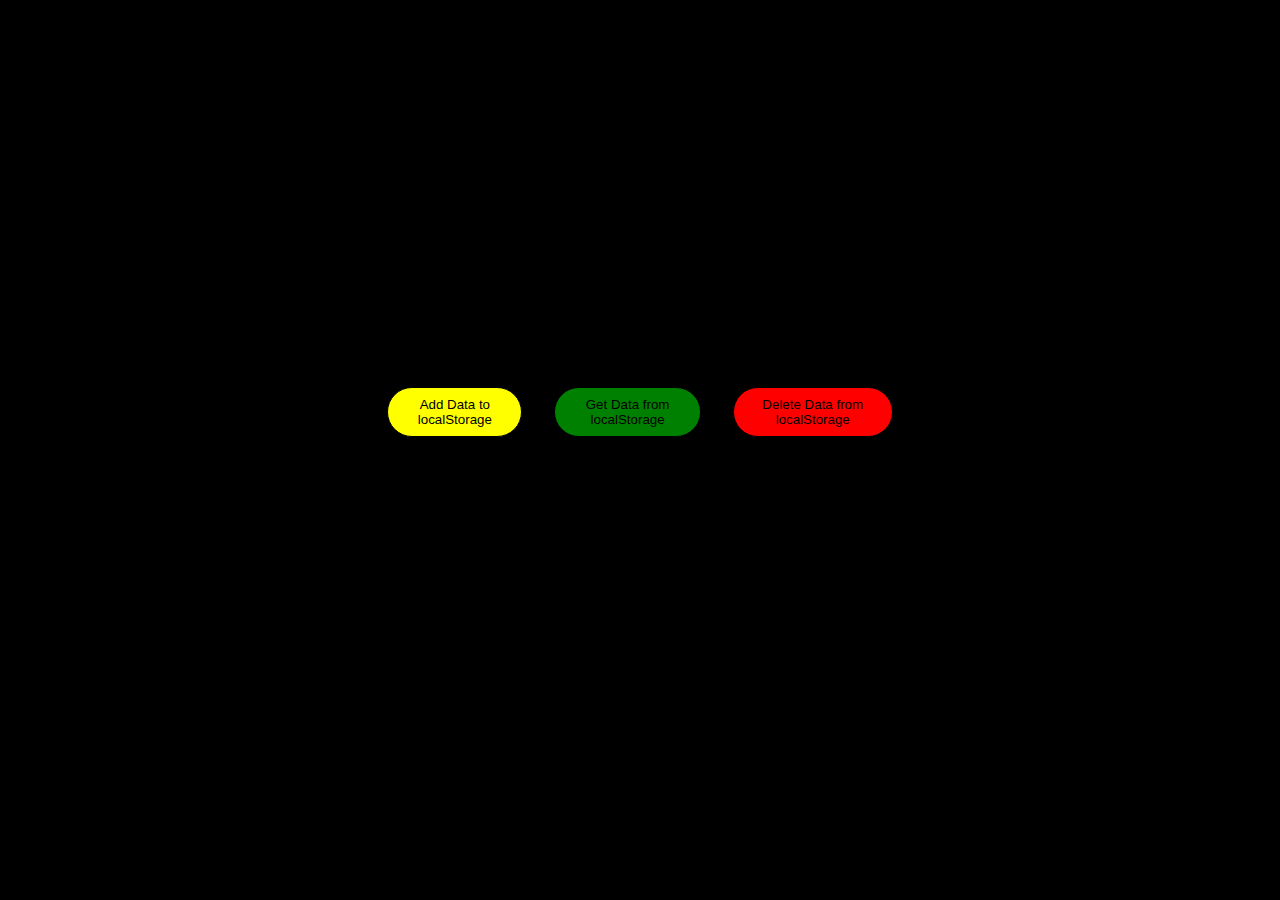
<file: events/index.html>
<!DOCTYPE html>
<html lang="en">
<head>
    <meta charset="UTF-8">
    <meta name="viewport" content="width=device-width, initial-scale=1.0">
    <title>localStorage</title>
    <link rel="stylesheet" href="index.css">
</head>

<body>
    <div class="local">
        <button id="addBtn">Add Data to localStorage</button>
        <button id="getBtn">Get Data from localStorage</button>
        <button id="removeBtn">Delete Data from localStorage</button>
    </div>
    <script>
        const studentBioData = {
            firstName: "Priyanshu",
            lastName: "Negi",
            age:22,
            gender: "Male",
            grade: "A",
            course:["Math","Science","English"],
            address:{
                street: "123 Main St",
                city: "Cityville",
                state:"State",
                zipCode:"12345"
            }
        };

        const addTodoList=()=>{
            localStorage.setItem('objectdata', JSON.stringify(studentBioData))
        }

        const getTodoList=()=>{
            const retrievedSDtudentData =localStorage.getItem('objectdata')
            console.log(JSON.parse(retrievedSDtudentData))
            console.log(studentBioData.firstName)
        }
        const removeTodoList=()=>{
            localStorage.removeItem('objectdata')
        }

        document.getElementById("addBtn").addEventListener('click', addTodoList);
         document.getElementById("getBtn").addEventListener('click',getTodoList);
         document.getElementById("removeBtn").addEventListener('click',()=>{
            removeTodoList();
        });
    </script>
</body>
</html>
</file>
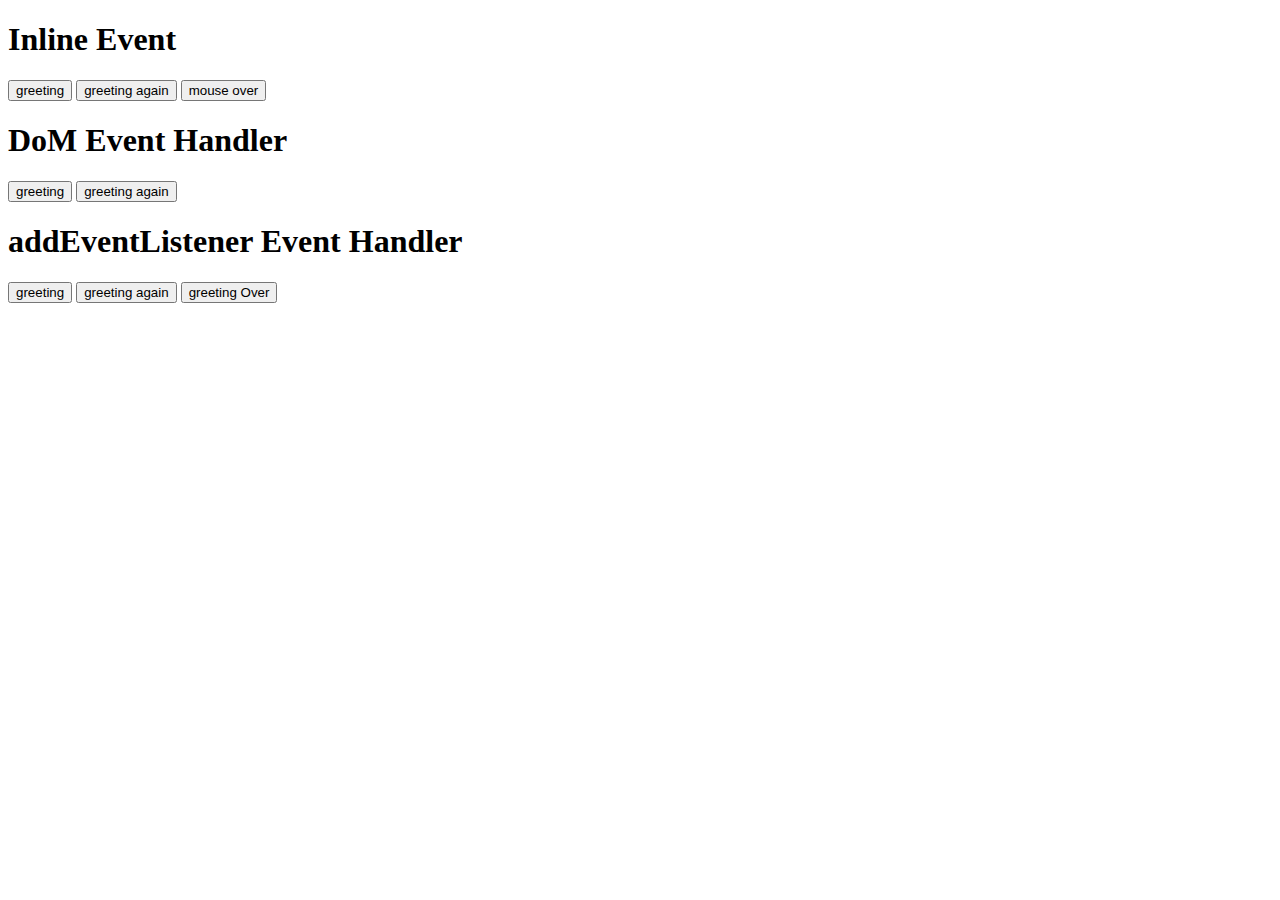
<file: events/event.html>
<!DOCTYPE html>
<html lang="en">
<head>
    <meta charset="UTF-8">
    <meta name="viewport" content="width=device-width, initial-scale=1.0">
    <title>Document</title>
    <style>

    </style>
</head>
<body>
    <h1>Inline Event</h1>
    <button onclick="alert('Welcome')">greeting</button>
     <button ondblclick="alert('Welcome Priyanshu')">greeting again</button>   
     <button onmouseover="alert( 'over done')">mouse over</button> 
    

     <h1>DoM Event Handler</h1>
     <button id="myBtn">greeting</button>
     <button id="myBtn1">greeting again</button>
     <div class="todol"></div>

     <h1>addEventListener Event Handler</h1>
     <button id="myBtn2">greeting</button>
      <button id="myBtn3">greeting again</button>
      
       <button id="myBtn4">greeting Over</button>
     <script>
     
        document.getElementById('myBtn').onclick=()=>{
            alert('welcome') ;
        }
        document.getElementById('myBtn1').ondblclick=()=>{
            alert('Hello tO the world!');}

        document.getElementById('myBtn2').addEventListener('click',()=> {alert("To the world best")});
        document.getElementById('myBtn3').addEventListener('dblclick',()=> {alert("To the world best js")});
        document.getElementById('myBtn4').addEventListener('mouseover',()=> {alert("Over Done!")});
        
         
    
     </script>
</body>
</html>
</file>
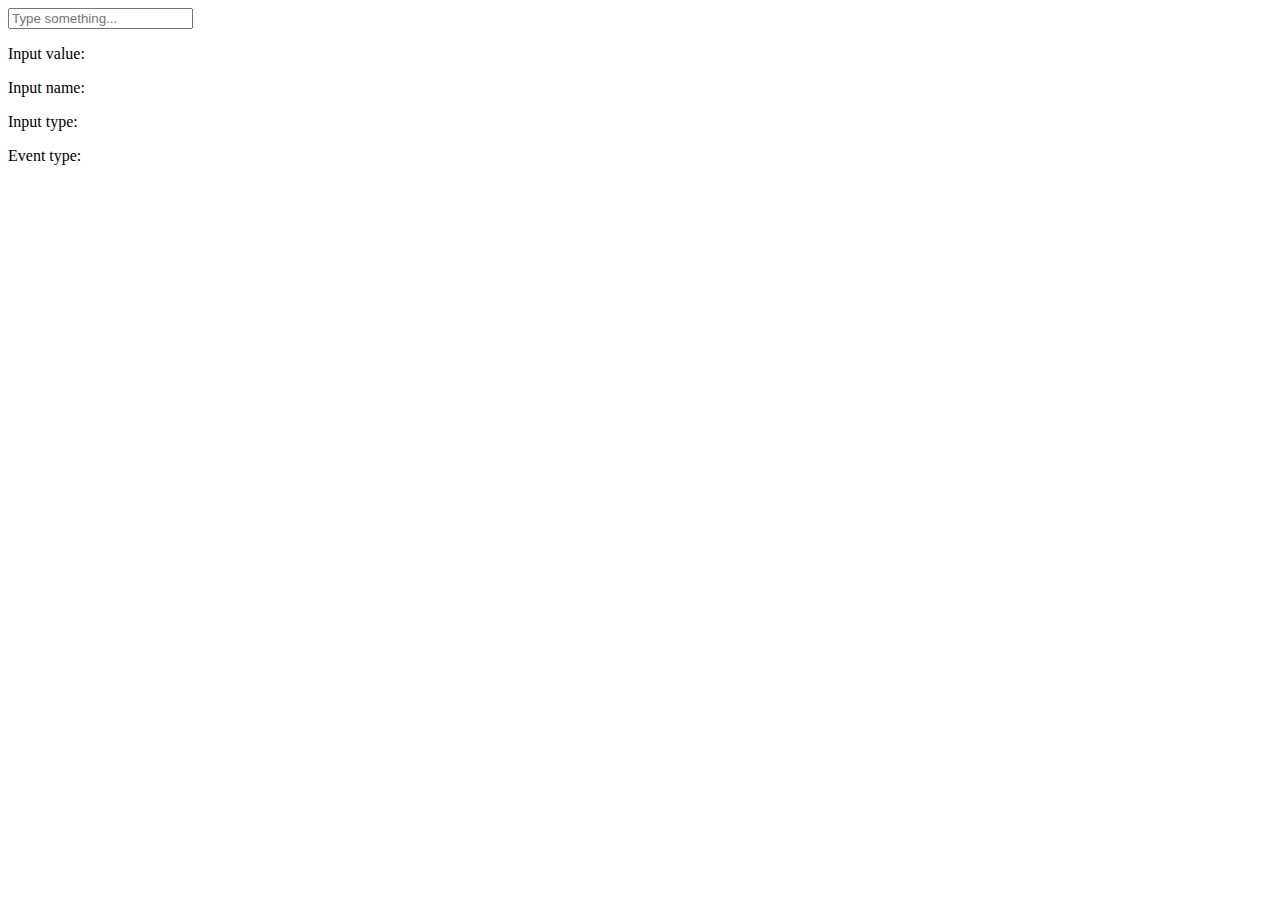
<file: events/inputEvent.html>
<!DOCTYPE html>
<html lang="en">
<head>
    <meta charset="UTF-8">
    <meta name="viewport" content="width=device-width, initial-scale=1.0">
    <title>Document</title>
</head>
<body>
    <section>
        <input type="text" id="myInput" name="username" placeholder="Type something..." autocomplete="off"/>

        <div class="output">
            <p class="inputValue">Input value:</p>
            <p class="inputName">Input name:</p>
             <p class="inputType">Input type:</p>
              <p class="eventType">Event type:</p>
        </div>
    </section>

    <script>
        const inputElem=document.getElementById('myInput');

        const handleInputEvent=(event)=>{
            console.log(event);

            console.log('Input value:',event.target.value);
            console.log('Input name:',event.target.name);
            console.log('Input type:',event.inputType);  
            console.log('Event type:',event.type);
            
            document.querySelector(".inputValue").textContent= `Input value: ${event.target.value}`;
           document.querySelector(".inputName").textContent= `Input name: ${event.target.name}`;
           document.querySelector(".inputType").textContent= `Input type: ${event.inputType}`;
           document.querySelector(".eventType").textContent= `Event Type : ${event.type }`;
        }

        // inputElem.addEventListener('input',handleInput);

        inputElem.addEventListener('change',handleInputEvent);
    </script>
</body>
</html>
</file>
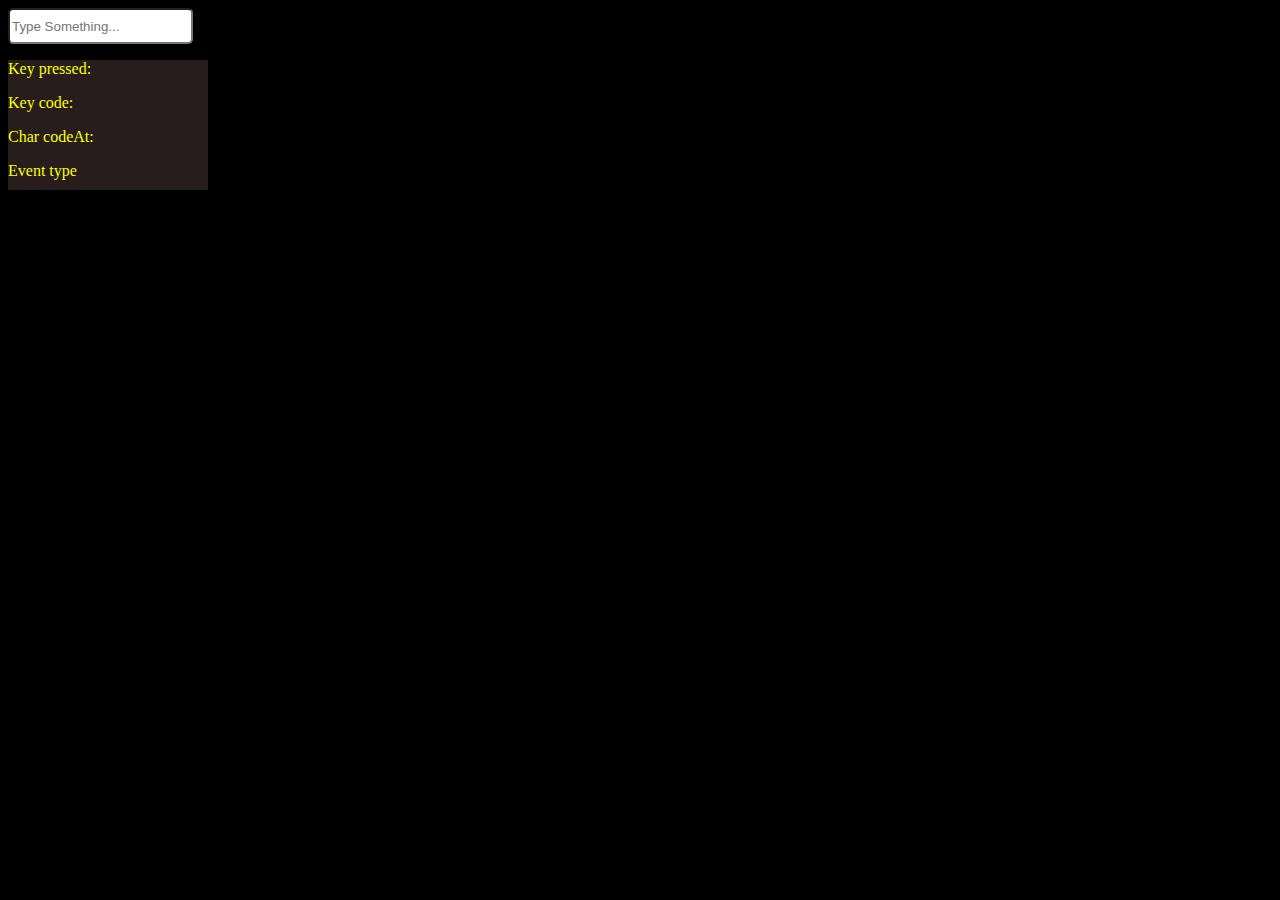
<file: events/keyboardEvent.html>
<!DOCTYPE html>
<html lang="en">

<head>
    <meta charset="UTF-8">
    <meta name="viewport" content="width=device-width, initial-scale=1.0">
    <title>Document</title>
    <style>
        body {
            background-color: black;

        }

        #myInput {
            border-radius: 5px;
            height: 30px;
        }

        .output {
            background-color: rgb(39, 29, 29);
            width: 200px;
            height: 130px;
            border-left: white
        }

        p {
            color: yellow;
        }
    </style>
</head>
<body>
    <div>
        <input type="text" id="myInput" placeholder="Type Something..."/>
        <div class="output">
            <p class="keyPressed">Key pressed:</p>
            <p class="keyCode">Key code:</p>
            <p class="charCode">Char codeAt:</p>
            <p class="eventType">Event type</p>
        </div>
    </div>

    <script>
        const handleKeyPress = (event) => {
          console.log(event);
          console.log('Key pressed:', event.key);
          console.log('Key code:', event.code);
          console.log('Event type:', event.type);

          document.querySelector(".keyPressed").textContent= `key Pressed : ${event.key}`;
           document.querySelector(".keyCode").textContent= `key code : ${event.code}`;
           document.querySelector(".charCode").textContent= `Char codeAt : ${event.key.charCodeAt(0)}`;
           document.querySelector(".eventType").textContent= `Event Type : ${event.type}`;
        };

        
        
        var output = document.querySelector(".output")
      
        myInput.addEventListener('keydown', handleKeyPress);//keydown when key released      
              
    </script>
</body>

</html>
</file>
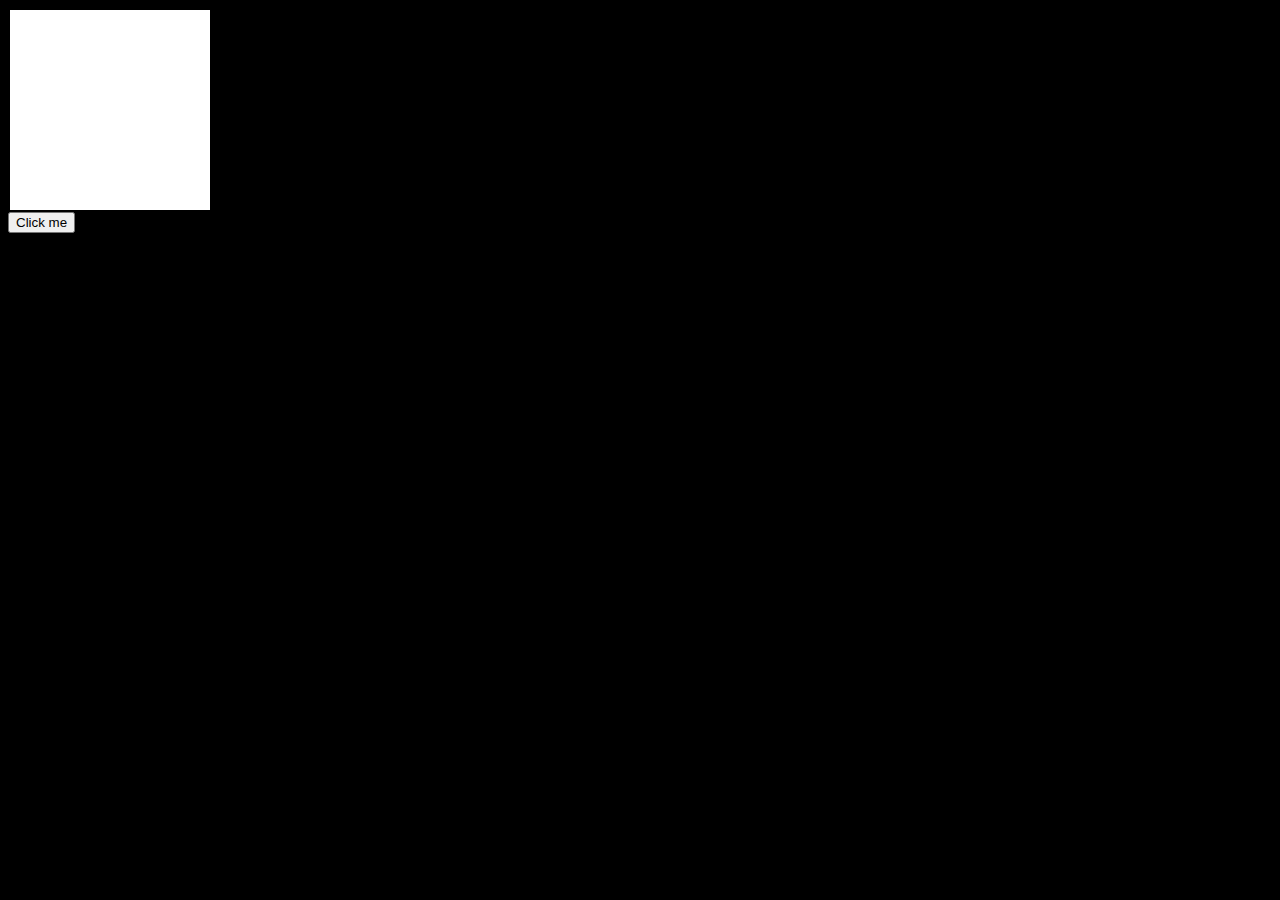
<file: events/mouseEvent.html>
<!DOCTYPE html>
<html lang="en">
<head>
  <meta charset="UTF-8" />
  <meta name="viewport" content="width=device-width, initial-scale=1.0" />
  <title>Change Color Example</title>
  <style>
    body {
        background-color: black;
    }
    .rectangle {
        background-color: white;
      border: 2px solid chocolate
                        ;
      border-color: aqua;
      height: 200px;
      width: 200px;
      transition: background-color 0.3s ease;
    }
    .addTransition{
        border-radius: 50%;
        translate: 30rem 0;
        transition: 1s ease;        
        
       
    }

        .addTransition1{
        border-radius: 50%;
        translate: 0rem 0;
         transition: 1s ease; 
        
        
       
    }
  </style>
</head>
<body>
    <section>
        <div class="rectangle" style="border: 2px solid; height: 200px; width: 200px;"></div>
        <button id="myButton">Click me</button>
    </section>

    <script>
        
    const myButton = document.getElementById("myButton");
    const rectDiv = document.querySelector(".rectangle");

    handleMouseEvents=()=> {
      rectDiv.style.backgroundColor = "#f5ee62";
      console.log("Click!");
    }

    const handleMouseEvents2 = ()=>{
        rectDiv.classList.add("addTransition")
    }

      const handleMouseEvents3 = ()=>{
        rectDiv.classList.add("addTransition1")
    }

    myButton.addEventListener("click", handleMouseEvents );
    myButton.addEventListener('dblclick', handleMouseEvents2);
    rectDiv.addEventListener('mouseout',handleMouseEvents3);
            
        
    </script>
</body>
</html>
</file>
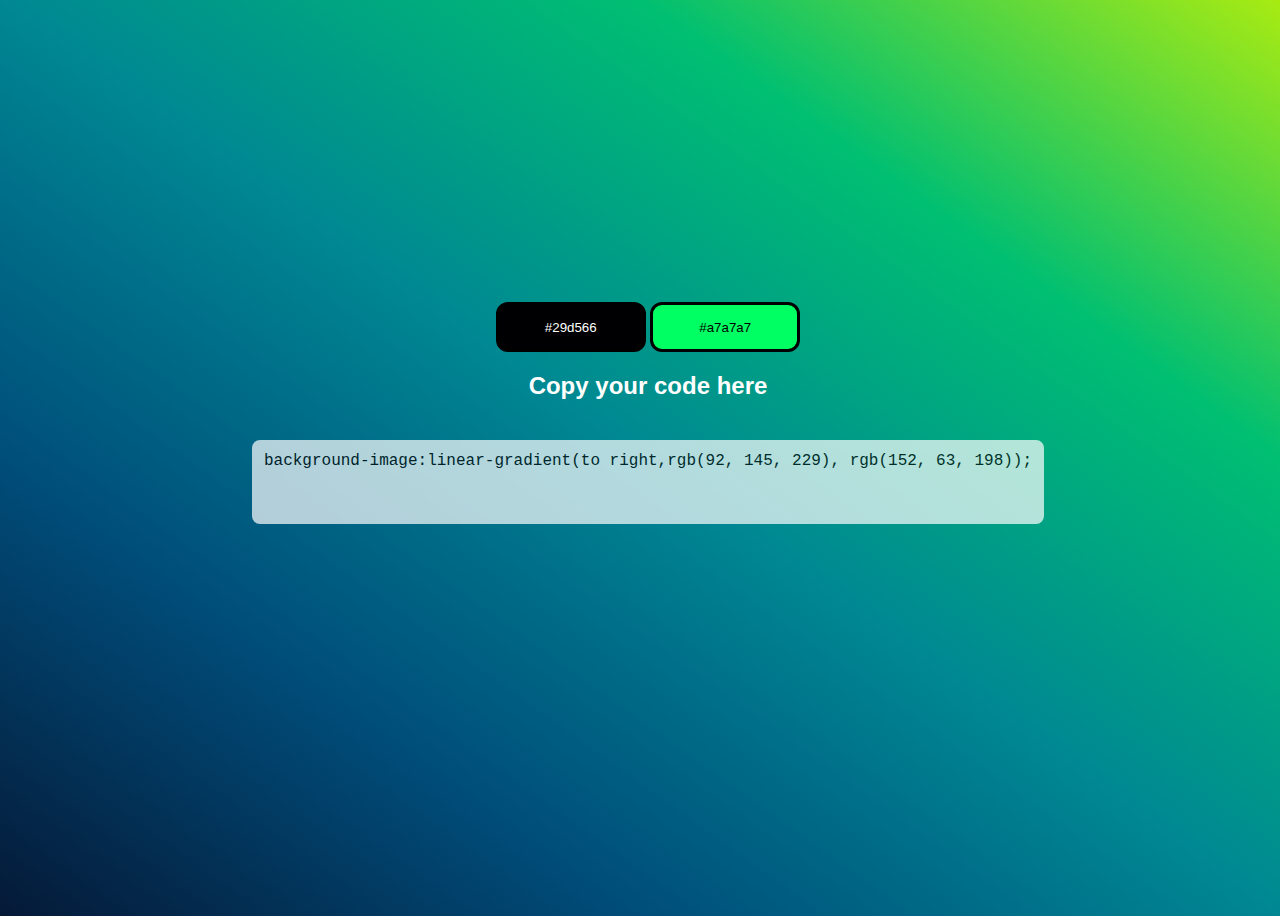
<file: events/projectGradient.html>
<!DOCTYPE html>
<html lang="en">
<head>
    <meta charset="UTF-8">
    <meta name="viewport" content="width=device-width, initial-scale=1.0">
    <title>Event Object Example</title>
</head>
<style>

    body{
        width:100%;
        height:100vh;
        background: linear-gradient(to right top,#051937,#004d7a, #008793, #00bf72, #a8eb12);
        color: white;
        font-family: Arial, Helvetica, sans-serif;
        text-align: center;
        
    }
    #myButton{
        height: 50px;
        width: 150px;
        background-color: rgb(0, 0, 2);
        border-radius: 12px;
        border: solid 3px black;
        cursor: pointer;
        color: white;
    }

      #myButton2{
        height: 50px;
        width: 150px;
        background-color: rgb(0, 255, 98);
        border-radius: 12px;
        border: solid 3px black;
        cursor: pointer;
    }

    .container{
        display: flex;
        justify-content: center;
        align-items: center;
        flex-direction: column;
        height: 90vh;
    }

    .copycode{
        margin-top: 20px;
        background-color: white;
        opacity: 70%;
        border: 2px solid white;
        scrollbar-color: white;
        padding: 10px;
        height: 60px;
        border-radius: 8px;
        width: fit-content;
        font-family: 'Courier New', Courier, monospace;
        color: black;
    }
</style>
<body>
     <section class="container">
        <div>
          <button id="myButton">#29d566</button>  
          <button id="myButton2">#a7a7a7</button>  
        </div>
        <h2>Copy your code here</h2>
        <div class="copycode">

            background-image:linear-gradient(to right,rgb(92, 145, 229), rgb(152, 63, 198));
        </div>
        
     </section>

     <script>
        let btn1= document.getElementById("myButton");
        let btn2= document.getElementById("myButton2");
        let copyDiv= document.querySelector(".copycode");


        const HexValues =()=>{
            let myHexaValues="0123456789abcdef"
            let colors = '#';

            for(let i=0; i<6;i++)
            {
                
                colors += myHexaValues[Math.floor(Math.random()*16)];
            }
            return colors;
        }


       const handleButton1=()=>{
         rgb1=HexValues();
          btn1.innerText=rgb1;
           document.body.style.background = `linear-gradient(to right, ${rgb1}, ${btn2.innerText})`;
           copyDiv.innerHTML=`background-image:linear-gradient(to right,${rgb1}, ${btn2.innerText});`
        }

        const handleButton2=()=>{
           rgb2=HexValues();
           btn2.innerText=rgb2;
            document.body.style.background = `linear-gradient(to right, ${rgb2}, ${rgb1})`;
             copyDiv.innerHTML=`background-image:linear-gradient(to right,${rgb1}, ${rgb2});`
        }

        btn1.addEventListener("click", handleButton1);
        btn2.addEventListener("click", handleButton2);

        copyDiv.addEventListener("click",()=>{
            navigator.clipboard.writeText(copyDiv.innerText);
            alert("Code Copied to Clipboard!");
        })
     </script>

    
</body>
</html>
</file>
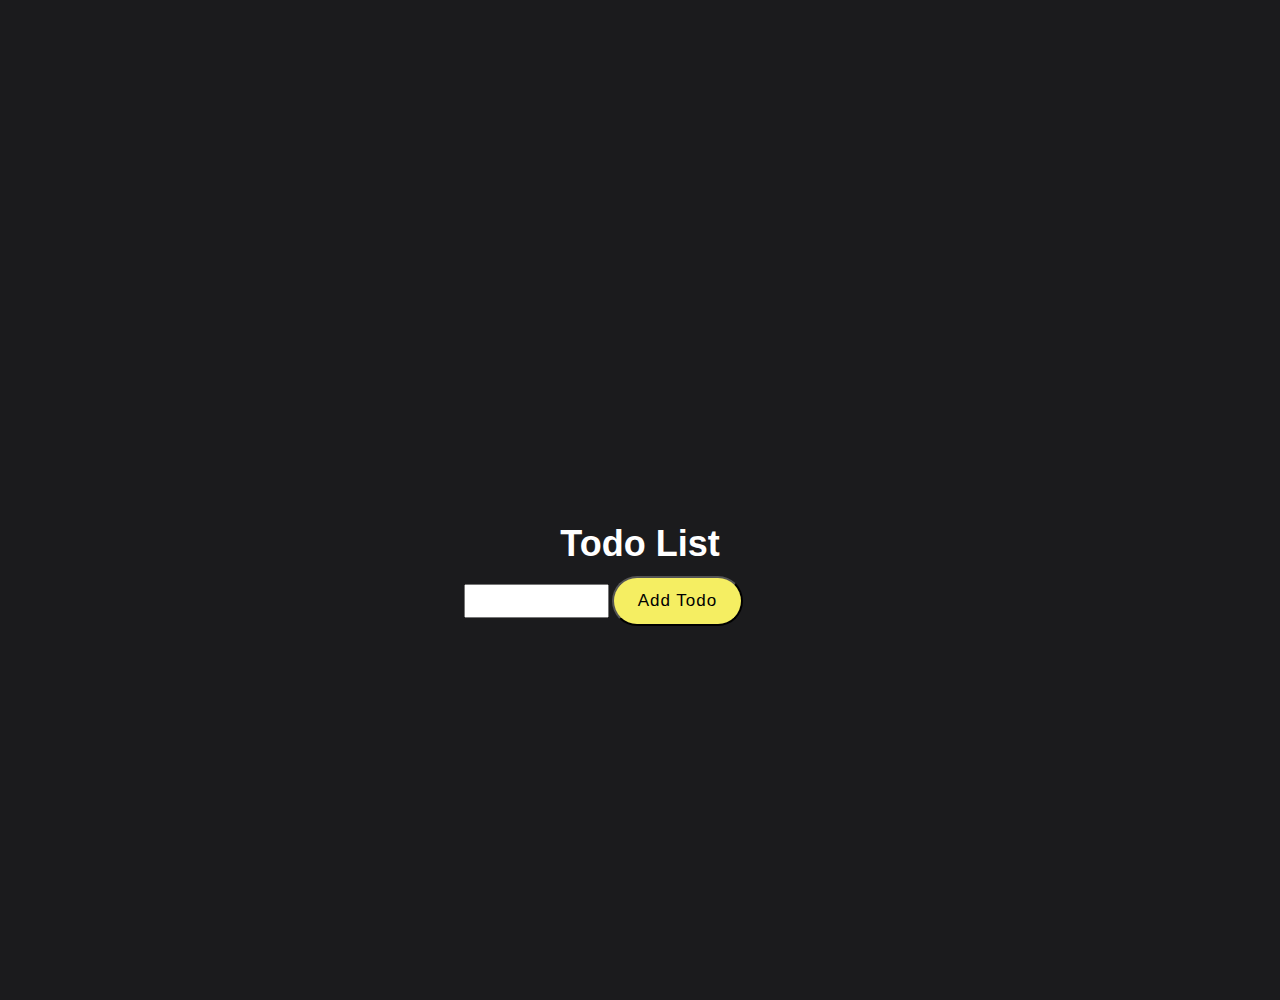
<file: events/todoProject.html>
<!DOCTYPE html>
<html lang="en">

<head>
    <meta charset="UTF-8">
    <meta name="viewport" content="width=device-width, initial-scale=1.0">
    <title>todo</title>
    <link rel="stylesheet" href="todoProject.css">
</head>

<body>


    <h1>Todo List</h1>
    <br />
    <form>
        <div>
            <input type="text" id="inputValue" />
            <button class="btn">Add Todo</button>
        </div>
        <section class="todo-lists-elem"></section>
    </form>
    <script>
        const mainTodoElem = document.querySelector(".todo-lists-elem");
        const inputvalue = document.getElementById('inputValue');

        const getTodoListFromLocal = () => {
            return JSON.parse(localStorage.getItem('priyanshu'))

        };

        const addTodoListLocalStorage = (localTodoLists) => {
            return localStorage.setItem('priyanshu', JSON.stringify(localTodoLists))
        };

        let localTodoLists = getTodoListFromLocal() || [];

        addTodoDynamicElement = (curElem) => {
            const divElement = document.createElement("div");
            divElement.classList.add("main_todo_div");
            divElement.innerHTML = `<li>${curElem}</li> <button class='deleteBtn'>Delete</button>`;
            mainTodoElem.append(divElement)
        }

        const addTodoList = (e) => {
            e.preventDefault();


            const todoListValue = inputvalue.value.trim();

            inputvalue.value = '';

            if (todoListValue !== '' && !localTodoLists.includes(todoListValue)) {

                localTodoLists.push(todoListValue)
                localTodoLists = [...new Set(localTodoLists)];
                console.log(localTodoLists);
                localStorage.setItem('priyanshu', JSON.stringify(localTodoLists))



                addTodoDynamicElement(todoListValue);
            }
        };

        const showTodoList = () => {
            console.log(localTodoLists);

            localTodoLists.forEach((curElem) => {
                addTodoDynamicElement(curElem);
            });
        };

        showTodoList();

        const removeTodoElem = (e) => {
            const todoToRemove = e.target;
            let todoListContent = todoToRemove.previousElementSibling.innerText;
            let parentElem = todoToRemove.parentElement;
            console.log(todoListContent);


            localTodoLists = localTodoLists.filter((curTodo) => {
                return curTodo !== todoListContent.toLowerCase();

            });

            console.log(localTodoLists);
            

            addTodoListLocalStorage(localTodoLists);
            parentElem.remove();
        };

        mainTodoElem.addEventListener('click', (e) => {
            e.preventDefault();
            // console.log(e.target.classList.contains('deleteBtn'));
              if (e.target.classList.contains('deleteBtn')){
                removeTodoElem(e)
            }
            
            removeTodoElem(e);
        });
        document.querySelector('.btn').addEventListener('click', (e) => {
            // console.log(e.target.classList.contains('deleteBtn'));
         
                addTodoList(e)
            
            
        });
    </script>


</body>

</html>
</file>
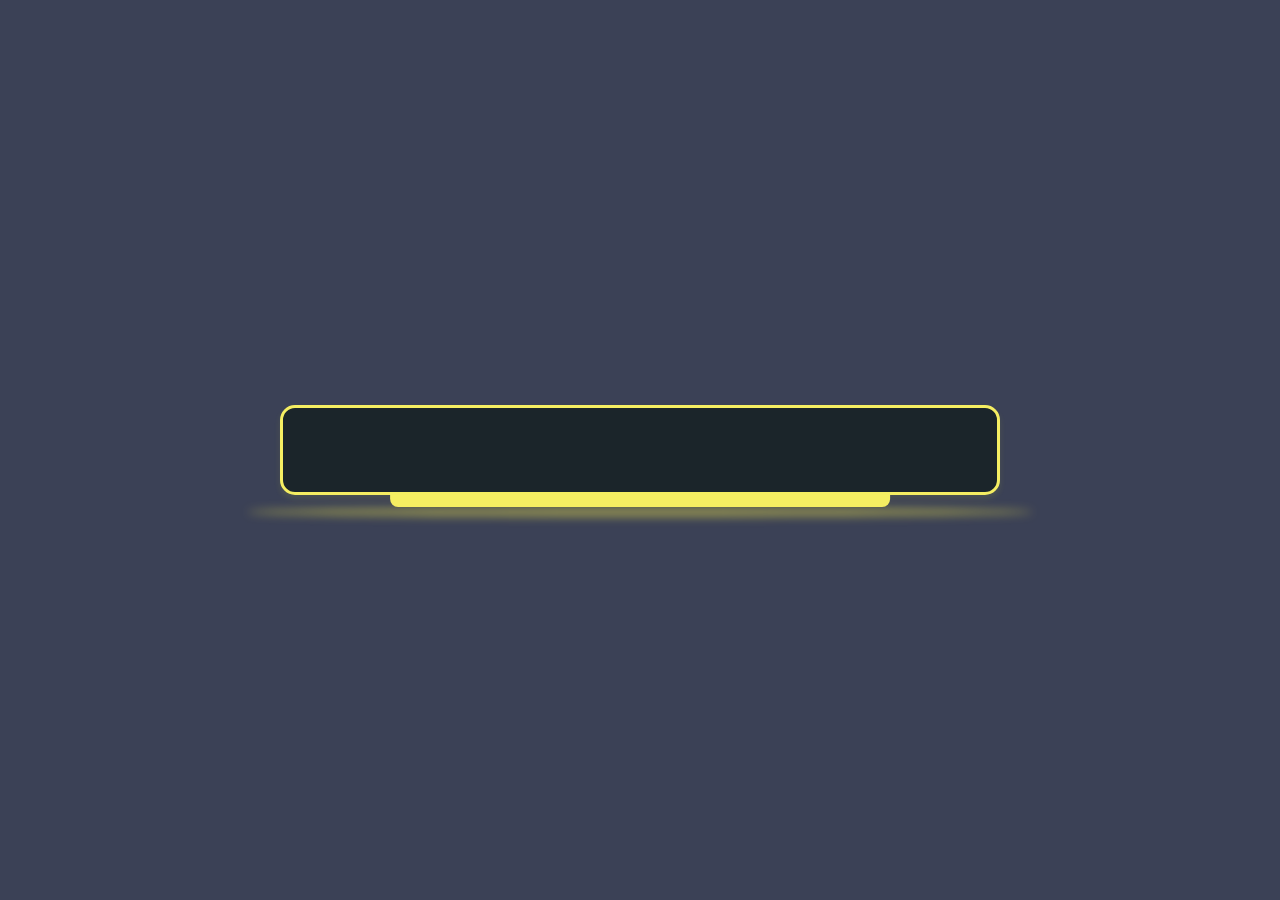
<file: timeBasedEvents/digitalWatch.html>
<!DOCTYPE html>
<html lang="en">
<head>
    <meta charset="UTF-8">
    <meta name="viewport" content="width=device-width, initial-scale=1.0">
    <link
      rel="stylesheet"
      href="https://cdnjs.cloudflare.com/ajax/libs/font-awesome/6.1.0/css/all.min.css"
      integrity="sha512-10/jx2EXwxxWqCLX/hHth/vu2KY3jCF70dCQB8TSgNjbCVAC/8vai53GfMDrO2Emgwccf2pJqxct9ehpzG+MTw=="
      crossorigin="anonymous"
      referrerpolicy="no-referrer"
    />
    <title>Document</title>
    <link rel="stylesheet" href="digitalWatch.css">
</head>
<body>
    <div class="container">
      <div class="clockHolder">
        <div class="timeHolder">
          <div class="timeOptions">
            <i class="fas fa-clock" data-title="Time"></i>
            <i class="fas fa-stopwatch" data-title="StopWatch"></i>
            <i class="far fa-clock" data-title="CountDown"></i>
          </div>
          <div class="mainDiv">
            <p id="clock"></p>
          </div>
        </div>
      </div>
    </div>

    <script>
      const currentTime = () =>{
        let curTime = new Date().toLocaleTimeString();
        document.getElementById('clock').innerText=curTime;
      };
      setInterval(currentTime,1000);
    </script>
</body>
</html>
</file>
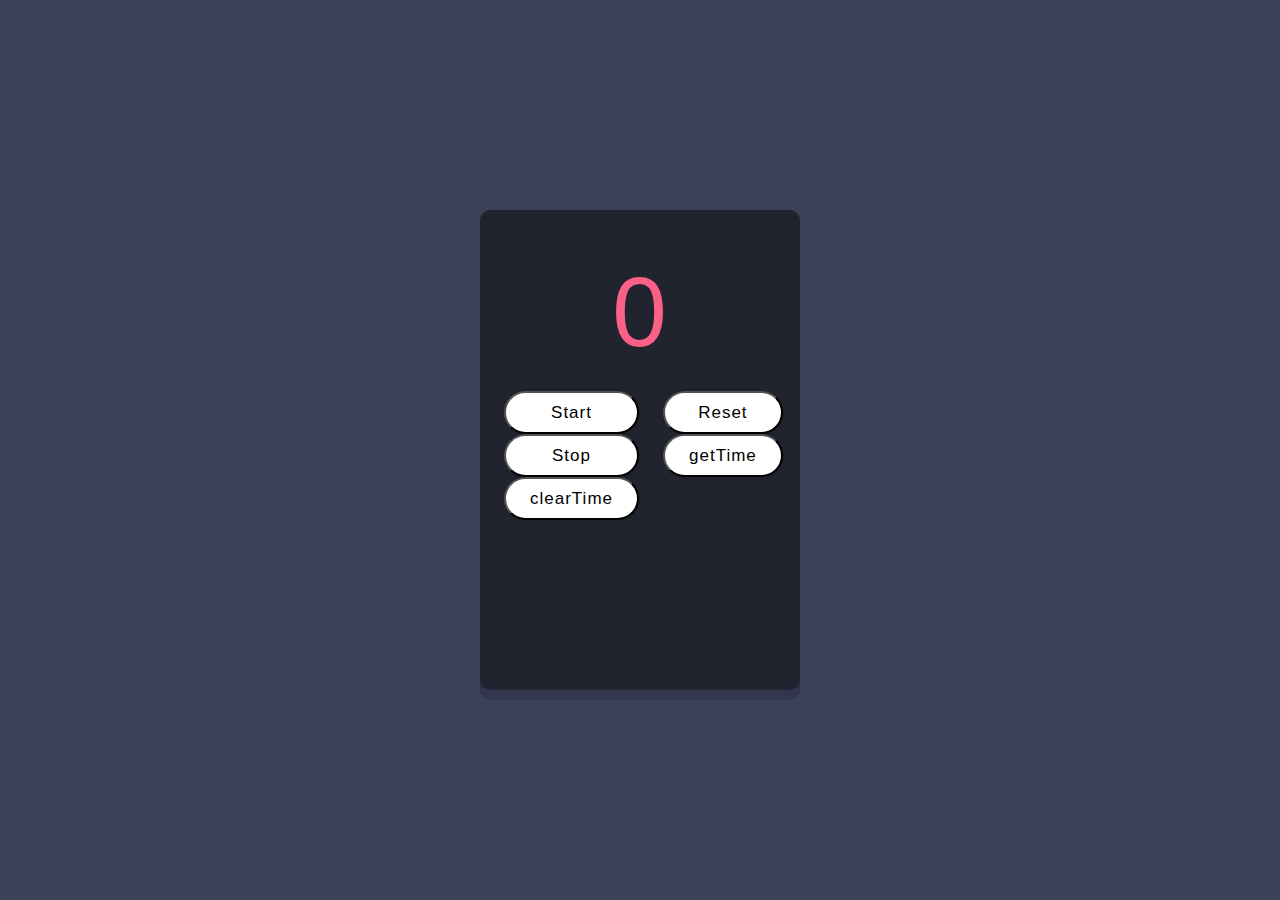
<file: timeBasedEvents/stopWatch.html>
<!DOCTYPE html>
<html lang="en">
  <head>
    <meta charset="UTF-8" />
    <meta name="viewport" content="width=device-width, initial-scale=1.0" />
    <title>Document</title>
    <link rel="stylesheet" href="stopWatch.css" />
  </head>
  <body>
    <section>
      <p id="countDown">0</p>
      <div class="buttons">
        <button class="start_btn">Start</button>
        <button class="reset_btn">Reset</button>
        <button class="stop_btn">Stop</button>
        <button class="time_btn">getTime</button>
        <button class="clear_btn">clearTime</button>
      </div>
      <div class="resetValue"></div>
    </section>
    <script>
       const countDownElement = document.getElementById('countDown');
       const resetValueElement = document.querySelector('.resetValue');
       let startCount = 0;
       let intervalId;

       const startTimer=()=>{
       intervalId =setInterval(()=>{
          countDownElement.innerText= startCount++;
        },1000)
       }

       const resetTimer= ()=>{
        startCount=0;
        countDownElement.innerText= startCount;
       }

       const stopTimer=()=>{
         showStopvalue();
        clearInterval(intervalId)
       }

       const showStopvalue=()=>{
        const newPara = document.createElement('p');
        newPara.innerText=`The stop time is ${startCount-1}`;
        resetValueElement.append(newPara)

       };

       const clearTimevalue=()=>{
        resetValueElement.innerHTML=''
       }


       document.querySelector(".start_btn").addEventListener('click', startTimer);

        document.querySelector(".reset_btn").addEventListener('click', resetTimer);

         document.querySelector(".stop_btn").addEventListener('click', stopTimer);

          document.querySelector(".time_btn").addEventListener('click', showStopvalue);

           document.querySelector(".clear_btn").addEventListener('click', clearTimevalue);
    </script>
  </body>
</html>
</file>
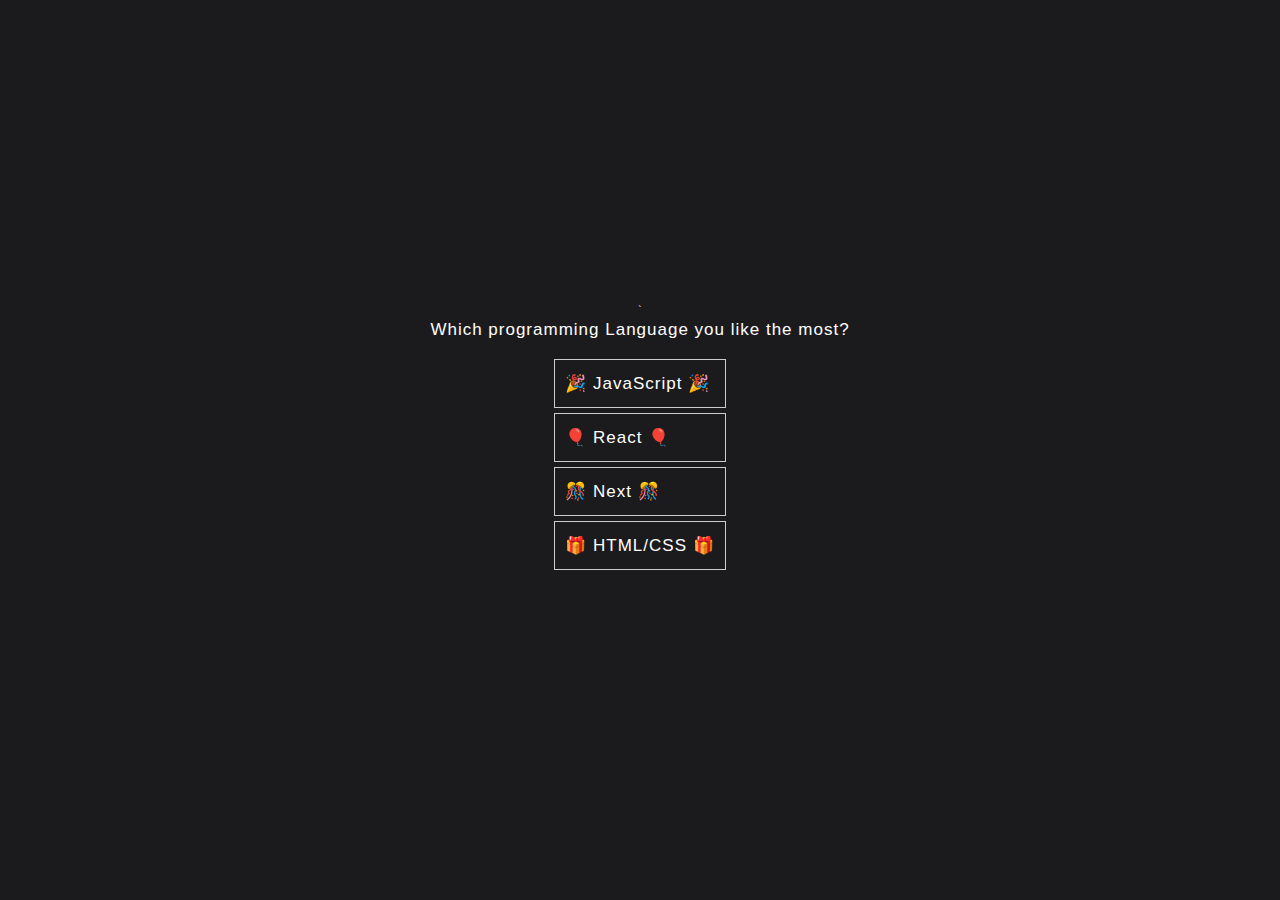
<file: advancedJS/dom/event-delegation.html>
`<!--* =================================== 
<!--*  Event Delegation: 
<!--* ===================================
<!--? Event delegation is a concept in JavaScript where instead of attaching event listeners to individual elements, you attach a single event listener to a common ancestor of those elements. This is particularly useful when you have a large number of similar elements and want to reduce the number of event listeners, improve performance, and simplify code. -->

<!--* Example: List with Delegation -->
<!--? Consider a scenario where you have an unordered list (<ul>) with multiple list items (<li>), and you want to handle click events on each list item. Instead of adding a separate event listener to each list item, you can use event delegation. -->

<!DOCTYPE html>
<html lang="en">
  <head>
    <meta charset="UTF-8" />
    <meta name="viewport" content="width=device-width, initial-scale=1.0" />
    <title>Event Delegation Example</title>
    <link rel="stylesheet" href="style.css" />
    <style>
      body {
        height: 100vh;
        display: flex;
        flex-direction: column;
        justify-content: center;
        align-items: center;
        font-family: Arial, sans-serif;
      }

      #myList {
        list-style: none;
        padding: 0;
      }

      #myList li {
        padding: 10px;
        border: 1px solid #ccc;
        margin: 5px;
        cursor: pointer;
        transition: transform 0.3s ease-in-out;
      }

      #myList li:hover {
        transform: scale(1.1);
        background-color: #f0f0f0;
        color: #333;
      }

      #listValue {
        margin-top: 20px;
        font-size: 20px;
        color: #f5ee62;
      }
    </style>
  </head>
  <body>
    <p>Which programming Language you like the most?</p>
    <br />
    <ul id="myList">
      <li>🎉 JavaScript 🎉</li>
      <li>🎈 React 🎈</li>
      <li>🎊 Next 🎊</li>
      <li>🎁 HTML/CSS 🎁</li>
    </ul>
    <p id="listValue"></p>

    <script>
      // Event handler function
      const getListDetails = (event) =>{
        document.getElementById('listValue').innerText = `You selected: ${event.target.innerText}`;
      }

      document.getElementById('myList').addEventListener('click',getListDetails); 
    </script>
  </body>
</html>
</file>
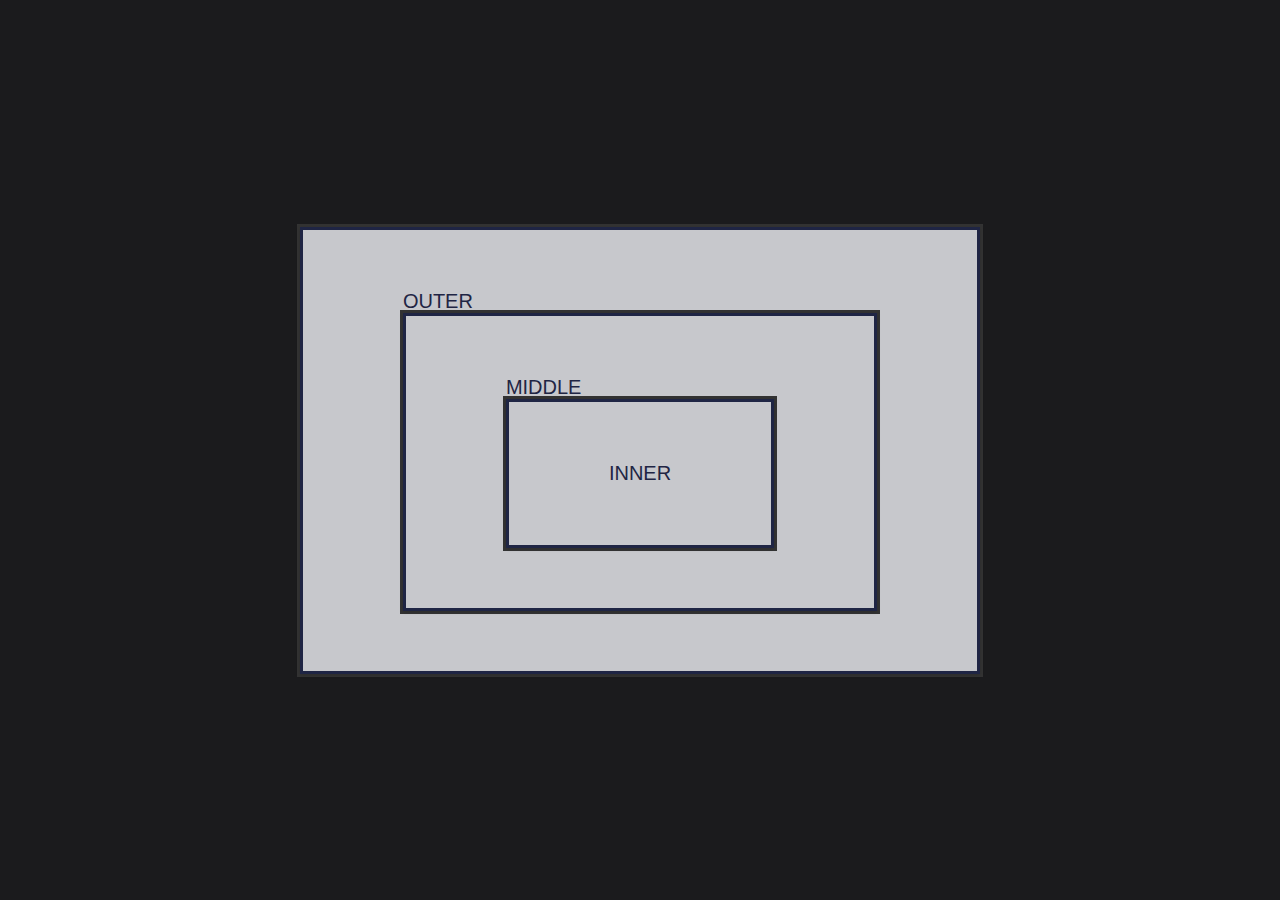
<file: advancedJS/dom/event-propagation.html>
<!--* =================================== 
<!--*  Event Propagation: 
<!--* ===================================

<!--* Event propagation refers to the process of how events propagate or travel through the DOM (Document Object Model) hierarchy. 
 <!--? In JavaScript, there are two phases of event  propagation: capturing phase and bubbling phase. Understanding event propagation is crucial for managing and handling events in complex web applications. 
 
<!--* =================================== 
<!--*  Phases of Event Propagation: 
<!--* ===================================
<!-- 
? Capturing Phase:
The event starts from the root of the DOM and goes down to the target element.
Handlers registered for the capturing phase are executed.

? Target Phase:
The event reaches the target element.
The handler registered for the target phase is executed.

? Bubbling Phase:
The event starts from the target element and bubbles up to the root of the DOM.
Handlers registered for the bubbling phase are executed. -->

<!--?  event.stopPropagation() -->
<!-- The stopPropagation() method of the Event interface prevents further propagation of the current event in the capturing and bubbling phases. -->

<!DOCTYPE html>
<html lang="en">

<head>
  <meta charset="UTF-8" />
  <meta name="viewport" content="width=device-width, initial-scale=1.0" />
  <title>Event Propagation Example</title>
  <link rel="stylesheet" href="style.css" />
  <style>
    body {
      height: 100vh;
      display: flex;
      justify-content: center;
      align-items: center;
    }

    section {
      width: 72rem;
      display: flex;
      justify-content: center;
      align-items: center;
    }

    div {
      padding: 6rem 10rem;
      border: 3px solid #1f2544;
      cursor: pointer;
      font-size: 2rem;
      text-transform: uppercase;
      background-color: #c7c8cc;
      color: #1f2544;
      box-shadow: rgba(0, 0, 0, 0.16) 0px 1px 4px,
        rgb(51, 51, 51) 0px 0px 0px 3px;
    }

    #inner:hover {
      background-color: #d6417a;
      color: #000;
      z-index: 3;
      position: relative;
    }

    #middle:hover {
      background-color: #9f70fd;
      color: #000;
      z-index: 2;
      position: relative;
    }

    #outer:hover {
      background-color: #9bcf53;
      color: #000;
      position: relative;
      z-index: 1;
    }
  </style>
</head>

<body>
  <section>
    <div id="outer">
      Outer
      <div id="middle">
        Middle
        <div id="inner">Inner</div>
      </div>
    </div>
  </section>
  <script>
    const callOuter = (event) => {
      console.table([
        {
          Description: 'I am the outer one',
          Target: event.target,
          CurrentTargert: event.currentTarget,
        }
      ])
    };

    const callMiddle = (event) => {
      console.table([
        {
          Description: 'I am the middle one',
          Target: event.target,
          CurrentTargert: event.currentTarget,
        }
      ])
    };

    const callInner = (event) => {
      console.table([
        {
          Description: 'I am the inner one',
          Target: event.target,
          CurrentTargert: event.currentTarget,
        }
      ])
      // event.stopPropagation();
    };

    // document.getElementById("outer").addEventListener("click", callOuter);
    // document.getElementById("middle").addEventListener("click", callMiddle);
    // document.getElementById("inner").addEventListener("click", callInner);

    document.getElementById("outer").addEventListener("click", callOuter, true);
    document.getElementById("middle").addEventListener("click", callMiddle, true);
    document.getElementById("inner").addEventListener("click", callInner, true);



  </script>
</body>

</html>
</file>
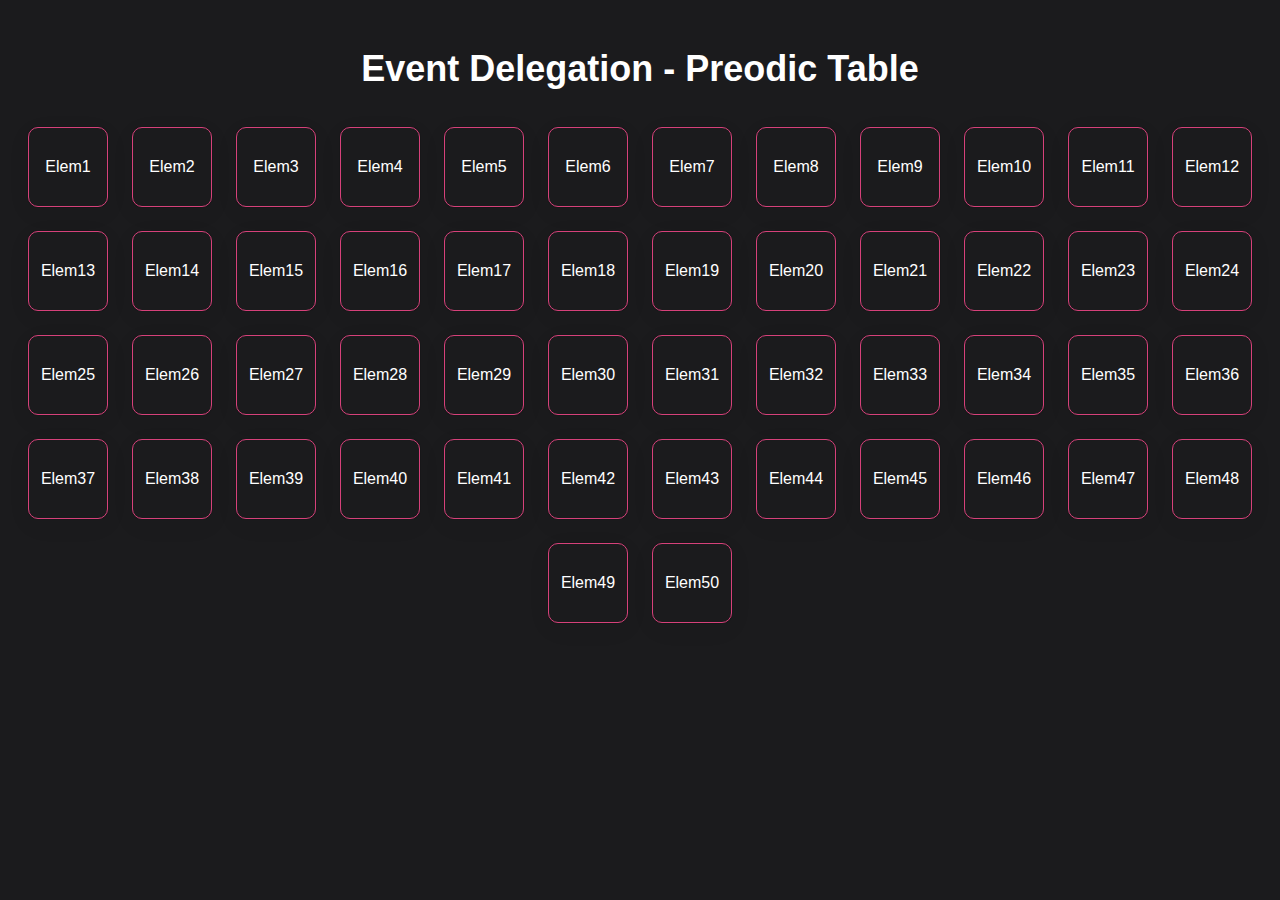
<file: advancedJS/dom/project.html>
<!-- Creating a project to display the top 50 elements of the periodic table in groups of 10 with event delegation involves dynamically generating HTML elements, managing the event delegation, and displaying relevant information when an element is clicked.  -->
<!DOCTYPE html>
<html lang="en">
  <head>
    <meta charset="UTF-8" />
    <meta name="viewport" content="width=device-width, initial-scale=1.0" />
    <title>Periodic Table</title>
    <link rel="stylesheet" href="style.css" />
    <style>
      h1 {
        text-align: center;
        margin-bottom: 3.2rem;
      }
      .mainBody {
        gap: 1.4rem;
        display: flex;
        flex-wrap: wrap;
        justify-content: center;
      }
      .element {
        width: 8rem;
        height: 8rem;
        margin: 5px;
        border: 1px solid #d6417a;
        border-radius: 1rem;
        display: flex;
        flex-direction: column;
        justify-content: center;
        align-items: center;
        cursor: pointer;
        font-size: 1.6rem;
        box-shadow: rgba(0, 0, 0, 0.05) 0px 6px 24px 0px,
          rgba(0, 0, 0, 0.08) 0px 0px 0px 1px;

        &:hover {
          background-color: #d6417a;
          color: #000;
        }
      }
    </style>
  </head>
  <body>
    <h1>Event Delegation - Preodic Table</h1>
    <section class="mainBody"></section>
    <script>
      const createPeriodicElement = (symbol, atomicNumber, name) =>{
        const element = document.createElement('div');
        element.classList.add('element');
        element.innerText=symbol

        element.setAttribute('data-atomic-number',atomicNumber);
        element.setAttribute('data-atomic-name',name);

        return element;
      }

      const handleElementclick=(event)=>{
        const target = event.target;
        if(target.classList.contains('element')){
          const atomicNumber=target.getAttribute('data-atomic-number');
          const atomicName= target.getAttribute('data-atomic-name');
          alert(`Atomic Number:${atomicNumber}\nElement Name:${atomicName}`)
        }
      };
      
    
      function initializePeriodicTable() {
        const mainBody = document.querySelector('.mainBody');
        
        
        for (let i = 1; i <= 50; i++) {
          const element = createPeriodicElement(`Elem${i}`, i, `Element ${i}`);
          mainBody.append(element);
        }

        mainBody.addEventListener('click',handleElementclick);
      }

    
      initializePeriodicTable();
    </script>
  </body>
</html>
</file>
<file: events/index.css>
body {
        background: black;
        align-items: center;
        justify-content: center;

    }

    #addBtn {
        height: 50px;
        border: 1px solid black;
        background: yellow;
        color: black;
        align-items: center;
        border-radius: 50px;
        -webkit-border-radius: 50px;
        -moz-border-radius: 50px;
        -ms-border-radius: 50px;
        -o-border-radius: 50px;
    }

    #addBtn:hover {
        color: red;
    }

    #getBtn {
        height: 50px;
        border: 1px solid black;
        background: green;
        color: black;
        align-items: center;
        border-radius: 50px;
    }

    #getBtn:hover {
        color: yellow;
    }

    #removeBtn {
        height: 50px;
        border: 1px solid black;
        background: red;
        color: black;
        align-items: center;
        border-radius: 50px;
    }

    #removeBtn:hover {
        color: green;
    }

    .local {
        display: flex;
        padding: 30%;
        gap: 2rem;
        align-items: center;
        justify-content: center;
    }
</file>
<file: events/todoProject.css>
*{
    margin: 0;
    padding: 0;
    font-family: 'Urbanist',sans-serif;
}

html{
    color: #fff;
    font-size: 62.5%;
}


body{
    width: 100%;
    height: 100vh;
    margin-top: 100px;
    display: flex;
    flex-direction: column;
    background-color: #1b1b1d;
    align-items: center;
    justify-content: center;
    
}

li{
    cursor: pointer;
    list-style-type:circle ;
    margin: 2rem 0;
    text-transform: capitalize;
    font-weight: 500;
    &:hover{
        color: #feac5e;
    }
}

.main_todo_div{
    width:36rem;
    display: grid;
    grid-template-columns: 1fr 0.3fr;
    align-items: center;
    height: auto;
}


button{
    height: 5rem;
}

h1{
    font-size: 3.6rem;
    margin-top: 4.8rem;
}
hr{
    margin-bottom: 3.2rem;
}

p,li,button{
    font-size: 1.7rem;
    letter-spacing: 0.1rem;
    font-family:"Urbanist", sans-serif ;
    line-height:1.6;
}
button{
   background-color: #f5ee62;
   padding: 0.6rem 2.4rem;
   border-radius: 10rem;
   -webkit-border-radius: 10rem;
   -moz-border-radius: 10rem;
   -ms-border-radius: 10rem;
   -o-border-radius: 10rem;
   margin-right: 3.6rem;
   cursor: pointer;
   transition:all o.3s linear;
   -moz-transition:all o.3s linear;
   -ms-transition:all o.3s linear;
   -o-transition:all o.3s linear;
   -webkit-transition:all o.3s linear;

   &:hover{
    box-shadow: inset 0 0 0 0 0.2rem #f5ee62;
    background-color: transparent;
    color: #f5ee62;
   }
}

input{
    height: 30px;
    width: 40%;
}
</file>
<file: timeBasedEvents/digitalWatch.css>
* {
  margin: 0;
  padding: 0;
  box-sizing: border-box;
}

html {
  color: #fff;
  font-size: 62.5%;
}

body {
  height: 100vh;
  background-color: #3b4156;
  font-family: "Urbanist", sans-serif;
  display: flex;
  justify-content: center;
  align-items: center;
}



.container {
  width: 90%;
  max-width: 1400px;
  position: absolute;
  top: 50%;
  left: 50%;
  transform: translate(-50%, -50%);
  display: flex;
  justify-content: center;
}

.clockHolder {
  width: 72rem;
  background-color: #1b252a;
  padding: 30px 50px;
  border-radius: 15px;
  border: 3px solid #f5ee62;
  box-shadow: rgba(222, 238, 42, 0.1) 0px 4px 6px;
  position: relative;
}

.clockHolder::after {
  content: " ";
  position: absolute;
  bottom: -15px;
  left: 50%;
  width: 70%;
  height: 15px;
  background-color: #f5ee62;
  transform: translate(-50%, 0);
  border-radius: 3px 3px 8px 8px;
}

.clockHolder::before {
  content: "";
  position: absolute;
  width: 110%;
  height: 10px;
  background-color: #f5ea4b77;
  bottom: -25px;
  left: -5%;
  border-radius: 100%;
  filter: blur(5px);
}

.timeHolder {
  display: flex;
  gap: 3.2rem;
  align-items: center;
}

.timeOptions {
  display: flex;
  flex-direction: column;
  justify-items: start;
  color: aliceblue;
  gap: 1.2rem;
}

.mainDiv {
  width: 100%;
  text-align: center;
}

#clock {
  font-size: 9.8rem;
}
</file>
<file: timeBasedEvents/stopWatch.css>
* {
  margin: 0;
  padding: 0;
  box-sizing: border-box;
}

html {
  color: #fff;
  font-size: 62.5%;
}

body {
  height: 100vh;
  background-color: #3b4156;
  font-family: "Urbanist", sans-serif;
  display: flex;
  justify-content: center;
  align-items: center;
}

h1 {
  font-size: 3.6rem;
  margin-top: 4.8rem;
}
hr {
  margin-bottom: 3.2rem;
}
p,
li,
button {
  font-size: 1.7rem;
  letter-spacing: 0.1rem;
  font-family: "Urbanist", sans-serif;
  line-height: 1.6;
}
button {
  background-color: #f5ee62;
  padding: 0.6rem 2.4rem;
  border-radius: 10rem;
  margin-right: 3.6rem;
  cursor: pointer;
  transition: all 0.3s linear;

  &:hover {
    box-shadow: inset 0 0 0 0.2rem #f5ee62;
    background-color: transparent;
    color: #f5ee62;
  }
}

section {
  width: 32rem;
  height: 48rem;
  background-color: #21232e;
  text-align: center;
  padding: 2.4rem;
  border-radius: 1rem;
  box-shadow: 0 1px 0px #343650, 0 2px 0px #343650, 0 3px 0px #343650,
    0 4px 0px #343650, 0 5px 0px #343650, 0 6px 0px #343650, 0 7px 0px #343650,
    0 8px 0px #343650, 0 9px 0px #343650, 0 10px 0px #343650;
}
p {
  color: #fb6087;
  font-size: 9.8rem;
}
.buttons {
  width: 100%;
  display: grid;
  grid-template-columns: repeat(2, 1fr);
  gap: 0 2.4rem;
}
button {
  background-color: #fff;
  margin: 0;
  box-shadow: 0 0 2px 1px rgba(0, 0, 0, 0.1);
}
.resetValue p {
  font-size: 1.8rem;
  margin-top: 0.6rem;
}
</file>
<file: advancedJS/dom/style.css>
* {
  margin: 0;
  padding: 0;
  box-sizing: border-box;
}
html {
  color: #fff;
  font-size: 62.5%;
}
body {
  font-family: "Urbanist", sans-serif;
  background-color: #1b1b1d;
}

h1 {
  font-size: 3.6rem;
  margin-top: 4.8rem;
}
hr {
  margin-bottom: 3.2rem;
}
p,
li,
button {
  font-size: 1.7rem;
  letter-spacing: 0.1rem;
  font-family: "Urbanist", sans-serif;
  line-height: 1.6;
}
button {
  background-color: #f5ee62;
  padding: 0.6rem 2.4rem;
  border-radius: 10rem;
  margin-right: 3.6rem;
  cursor: pointer;
  transition: all 0.3s linear;

  &:hover {
    box-shadow: inset 0 0 0 0.2rem #f5ee62;
    background-color: transparent;
    color: #f5ee62;
  }
}

.para:hover {
  color: red;
  cursor: pointer;
}
</file>
